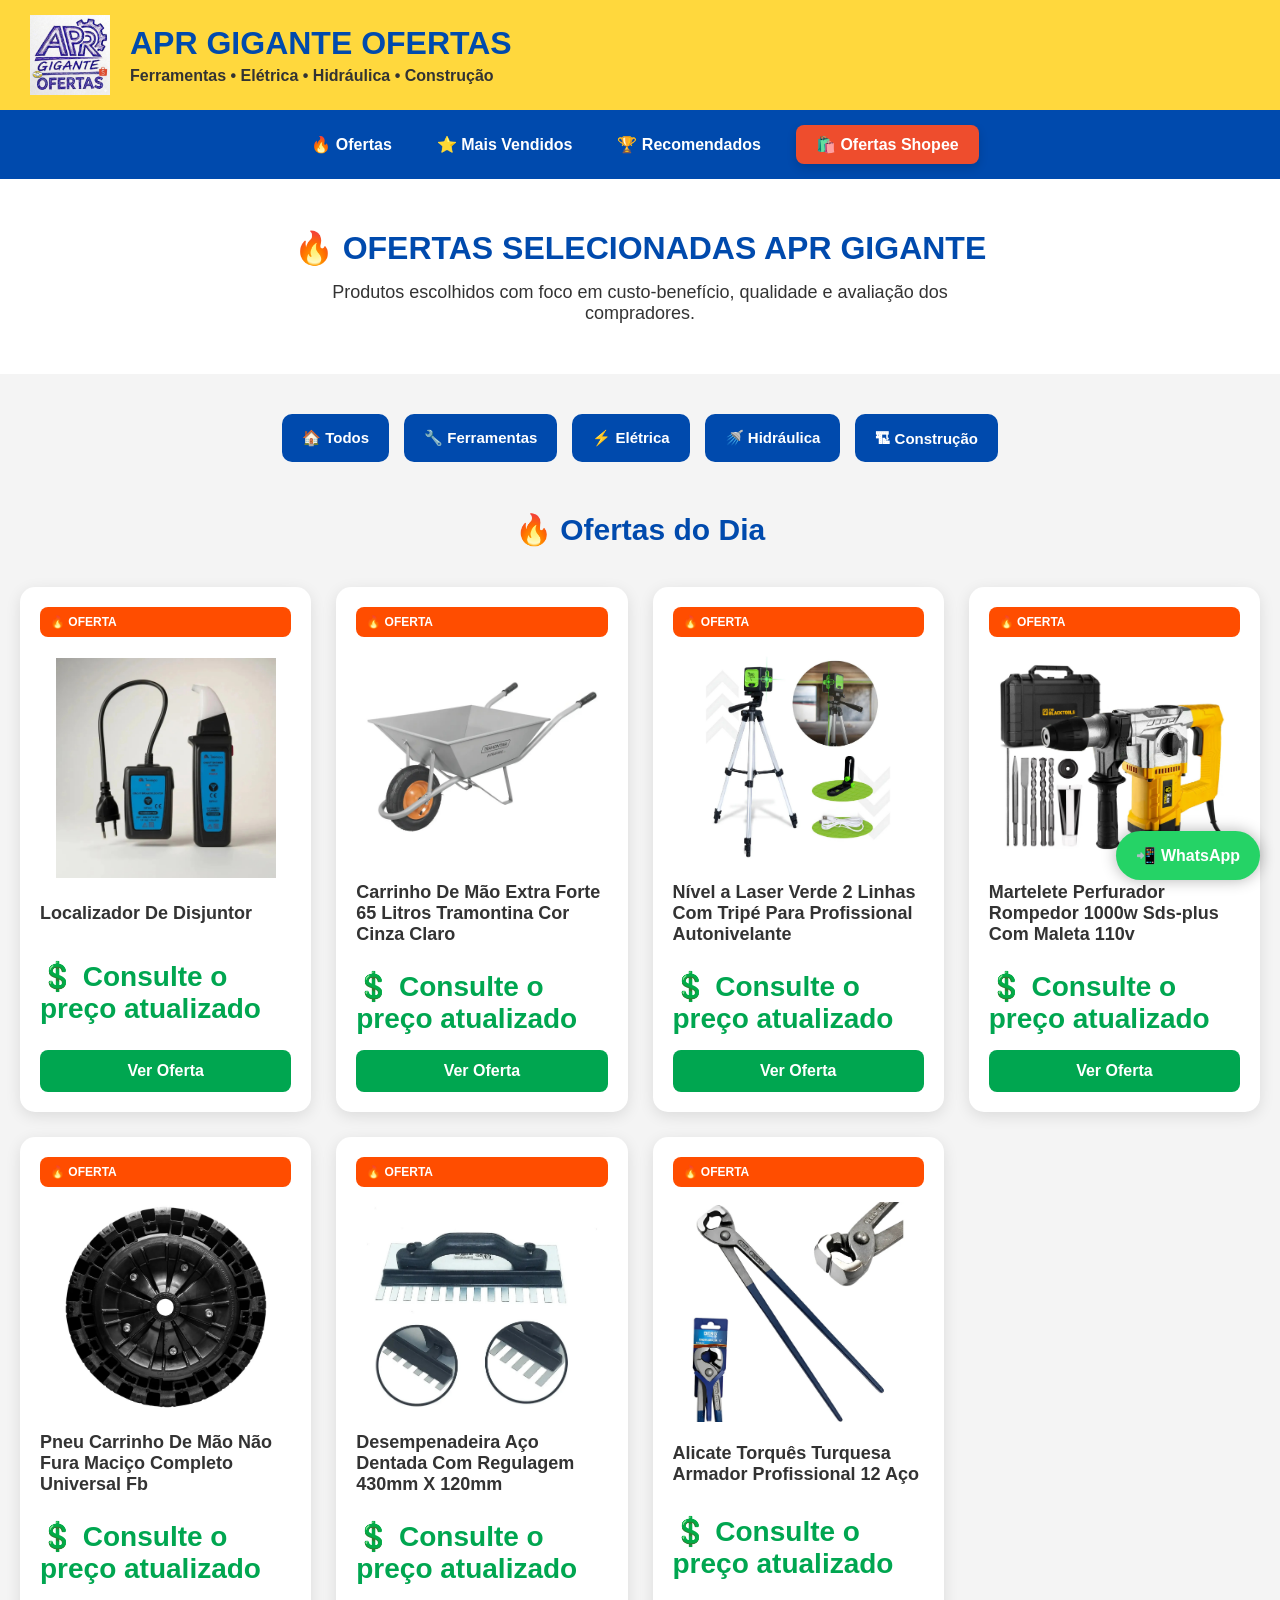
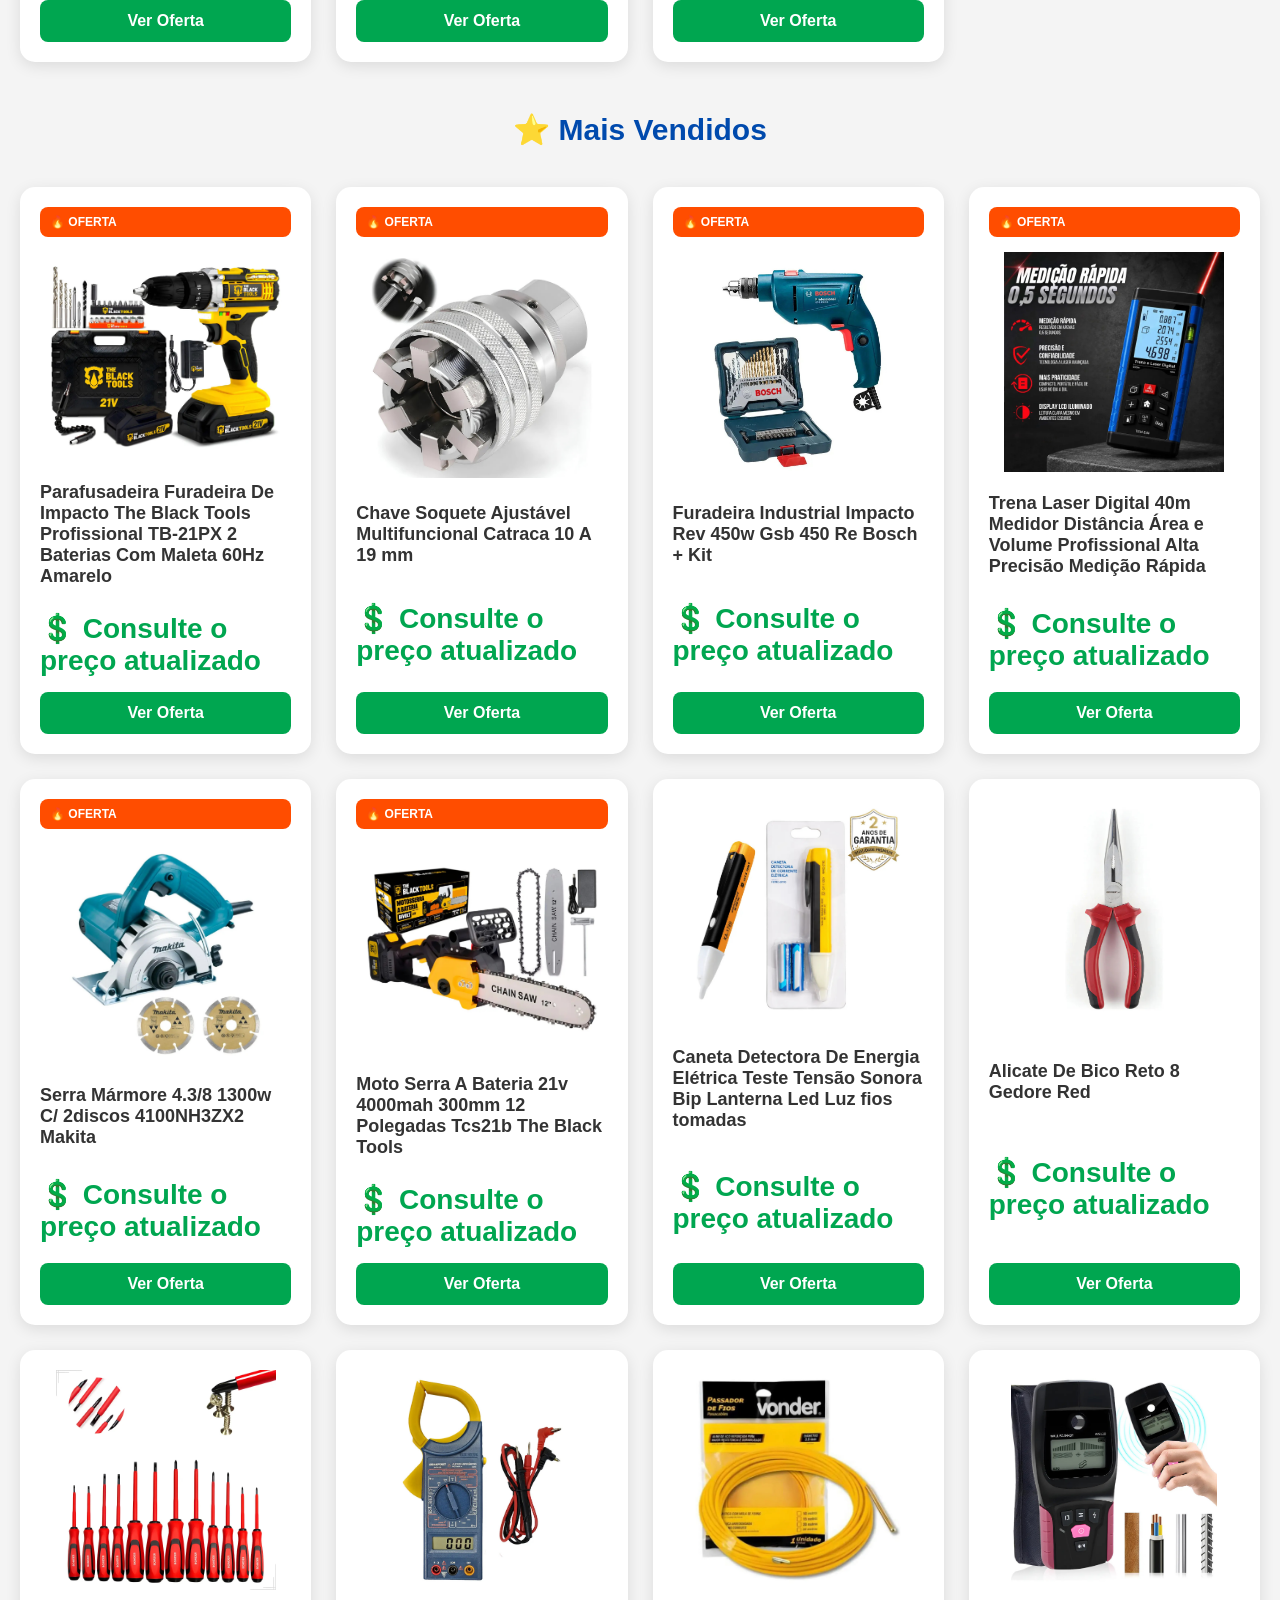
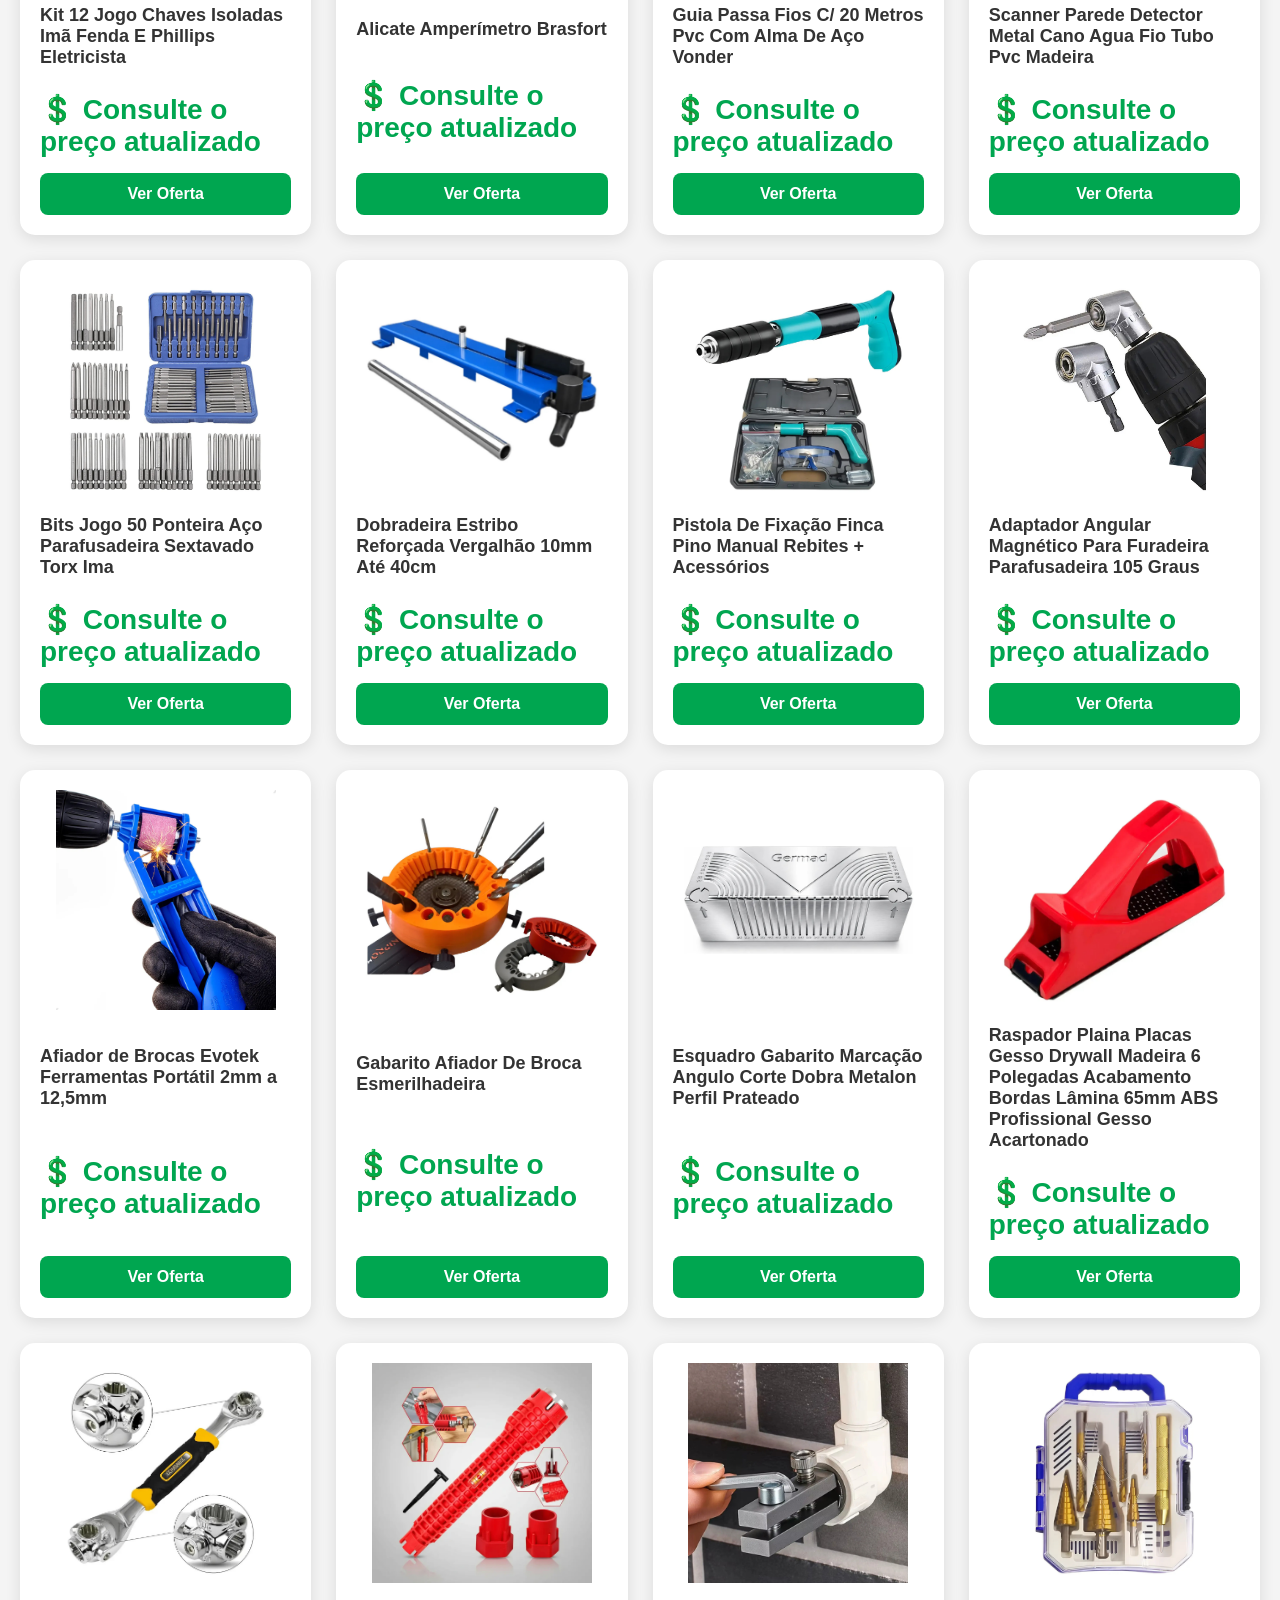
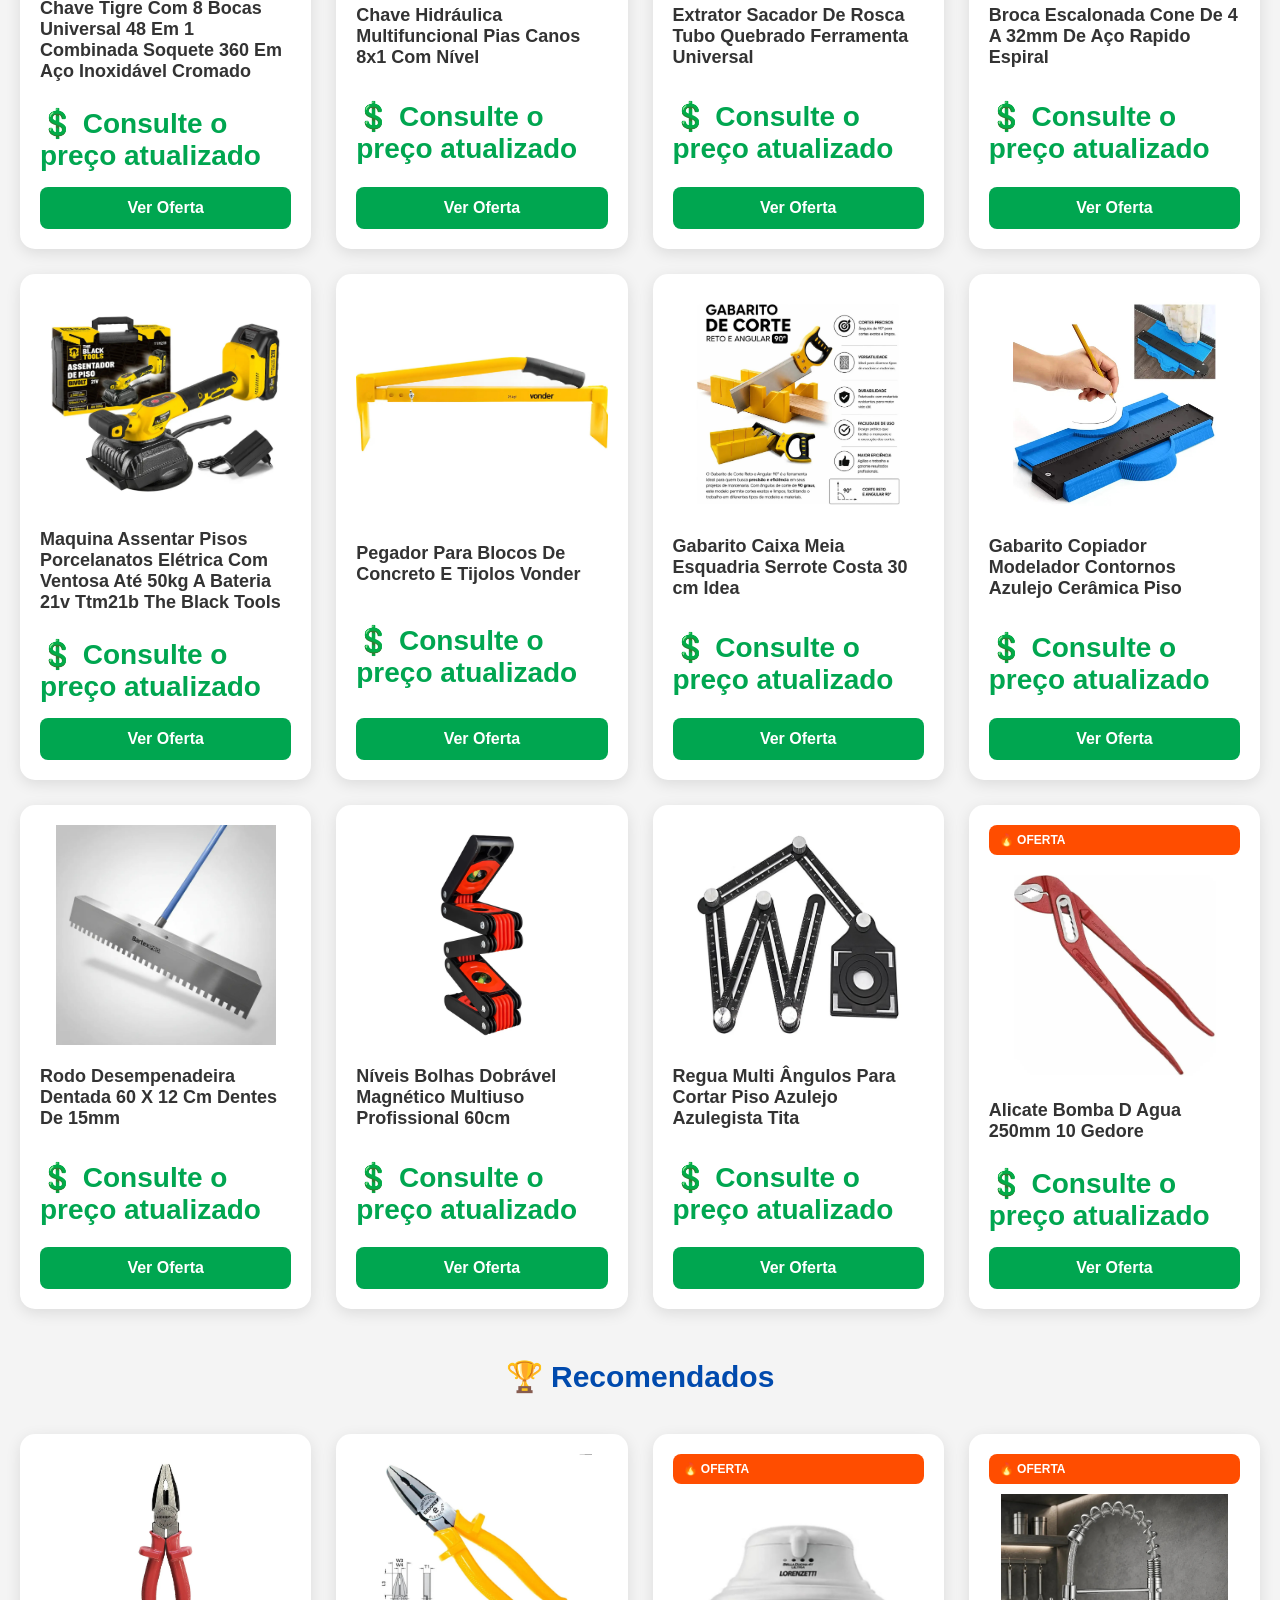
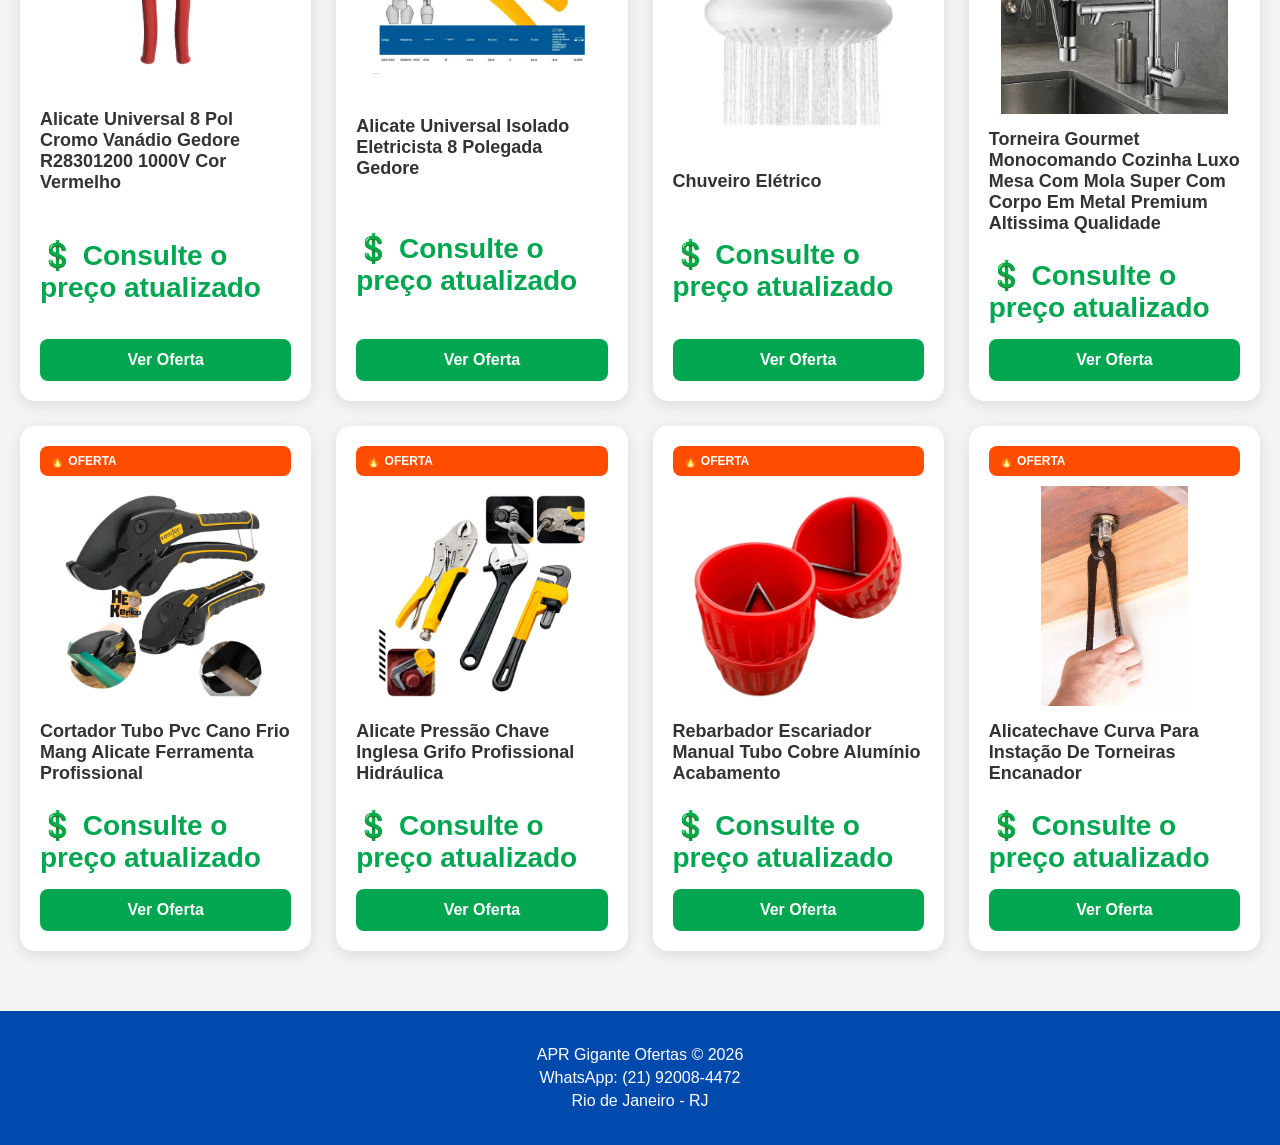
<file: index.html>
<!DOCTYPE html>
<html lang="pt-BR">

<head>
    <meta charset="UTF-8">
    <meta name="viewport" content="width=device-width, initial-scale=1.0">
    <title>APR Gigante Ofertas</title>

    <meta name="description"
        content="As melhores ofertas de Ferramentas, Elétrica, Hidráulica e Construção selecionadas pela APR Gigante.">

    <link rel="icon" href="images/LOGO.png">

    <link rel="stylesheet" href="style.css">
</head>

<body>

    <!-- CABEÇALHO -->

    <header>

        <div class="topo">

            <img src="images/AprBannerMlSh.png"
                 alt="APR Gigante"
                 class="logo">

            <div class="texto-topo">

                <h1>APR GIGANTE OFERTAS</h1>

                <p>
                    Ferramentas • Elétrica • Hidráulica • Construção
                </p>

            </div>

        </div>

    </header>

    <!-- MENU -->

    <nav>

        <a href="#ofertas">🔥 Ofertas</a>

        <a href="#mais-vendidos">⭐ Mais Vendidos</a>

        <a href="#recomendados">🏆 Recomendados</a>

            <a href="shopee.html" class="btn-shopee">🛍️ Ofertas Shopee</a>
        </a>

    </nav>

    <!-- BANNER -->

    <section class="banner">

        <h2>
            🔥 OFERTAS SELECIONADAS APR GIGANTE
        </h2>

        <p>
            Produtos escolhidos com foco em custo-benefício,
            qualidade e avaliação dos compradores.
        </p>

    </section>

    <!-- CATEGORIAS -->

    <section class="categorias">
      
        <button class="categoria"
                onclick="filtrarCategoria('todos')">
            🏠 Todos
        </button>

        <button class="categoria"
                onclick="filtrarCategoria('ferramentas')">
            🔧 Ferramentas
        </button>

        <button class="categoria"
                onclick="filtrarCategoria('eletrica')">
            ⚡ Elétrica
        </button>

        <button class="categoria"
                onclick="filtrarCategoria('hidraulica')">
            🚿 Hidráulica
        </button>

        <button class="categoria"
                onclick="filtrarCategoria('construcao')">
            🏗 Construção
        </button>

    </section>

    <!-- OFERTAS -->

    <section id="ofertas" class="titulo-secao">

        <h2>🔥 Ofertas do Dia</h2>

    </section>

    <section id="lista-produtos"
             class="produtos">

    </section>

    <!-- MAIS VENDIDOS -->

    <section id="mais-vendidos"
             class="titulo-secao">

        <h2>⭐ Mais Vendidos</h2>

    </section>

    <section id="lista-vendidos"
             class="produtos">

    </section>

    <!-- RECOMENDADOS -->

    <section id="recomendados"
             class="titulo-secao">

        <h2>🏆 Recomendados</h2>

    </section>

    <section id="lista-recomendados"
             class="produtos">

    </section>

    <!-- RODAPÉ -->

    <footer>

        <p>
            APR Gigante Ofertas © 2026
        </p>

        <p>
            WhatsApp: (21) 92008-4472
        </p>

        <p>
            Rio de Janeiro - RJ
        </p>

    </footer>

    <!-- WHATSAPP FLUTUANTE -->

    <a class="whatsapp"
       href="https://wa.me/5521920084472"
       target="_blank">

        📲 WhatsApp

    </a>

    <script src="app.js"></script>

</body>

</html>
</file>
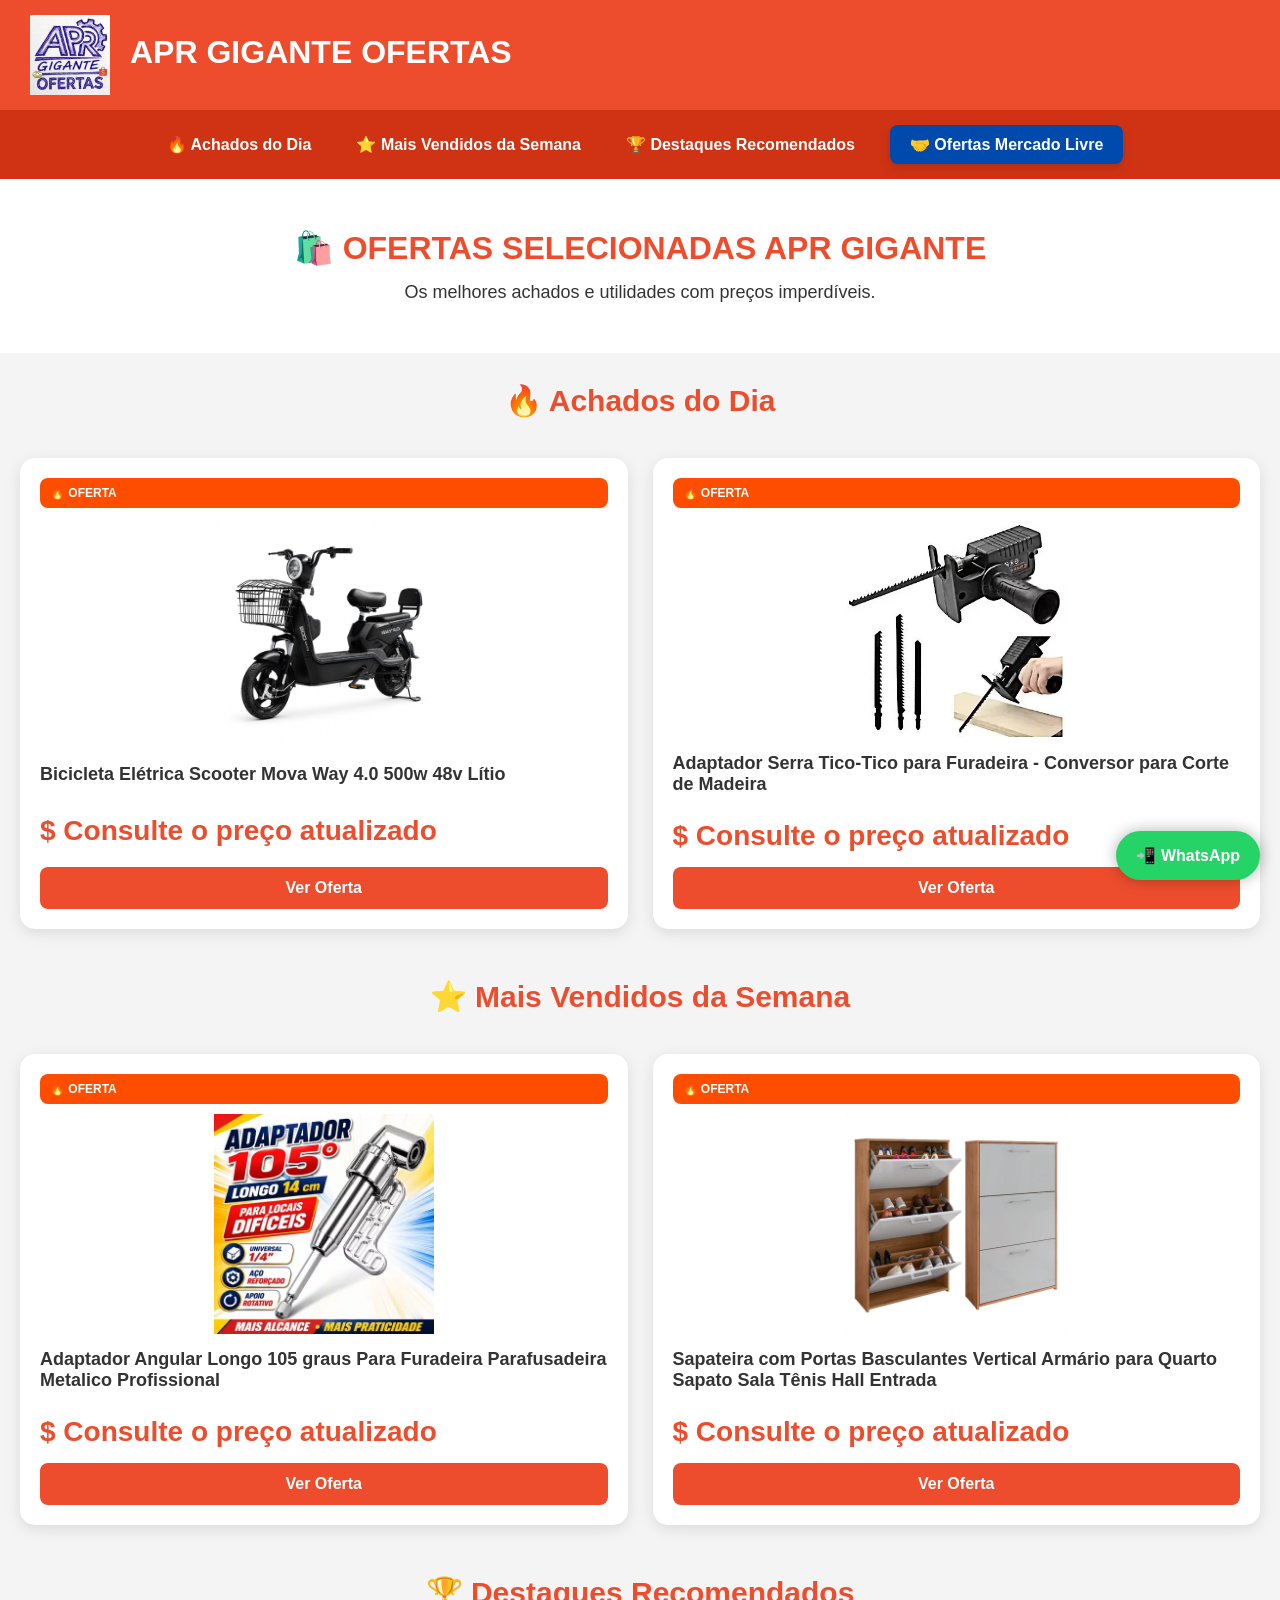
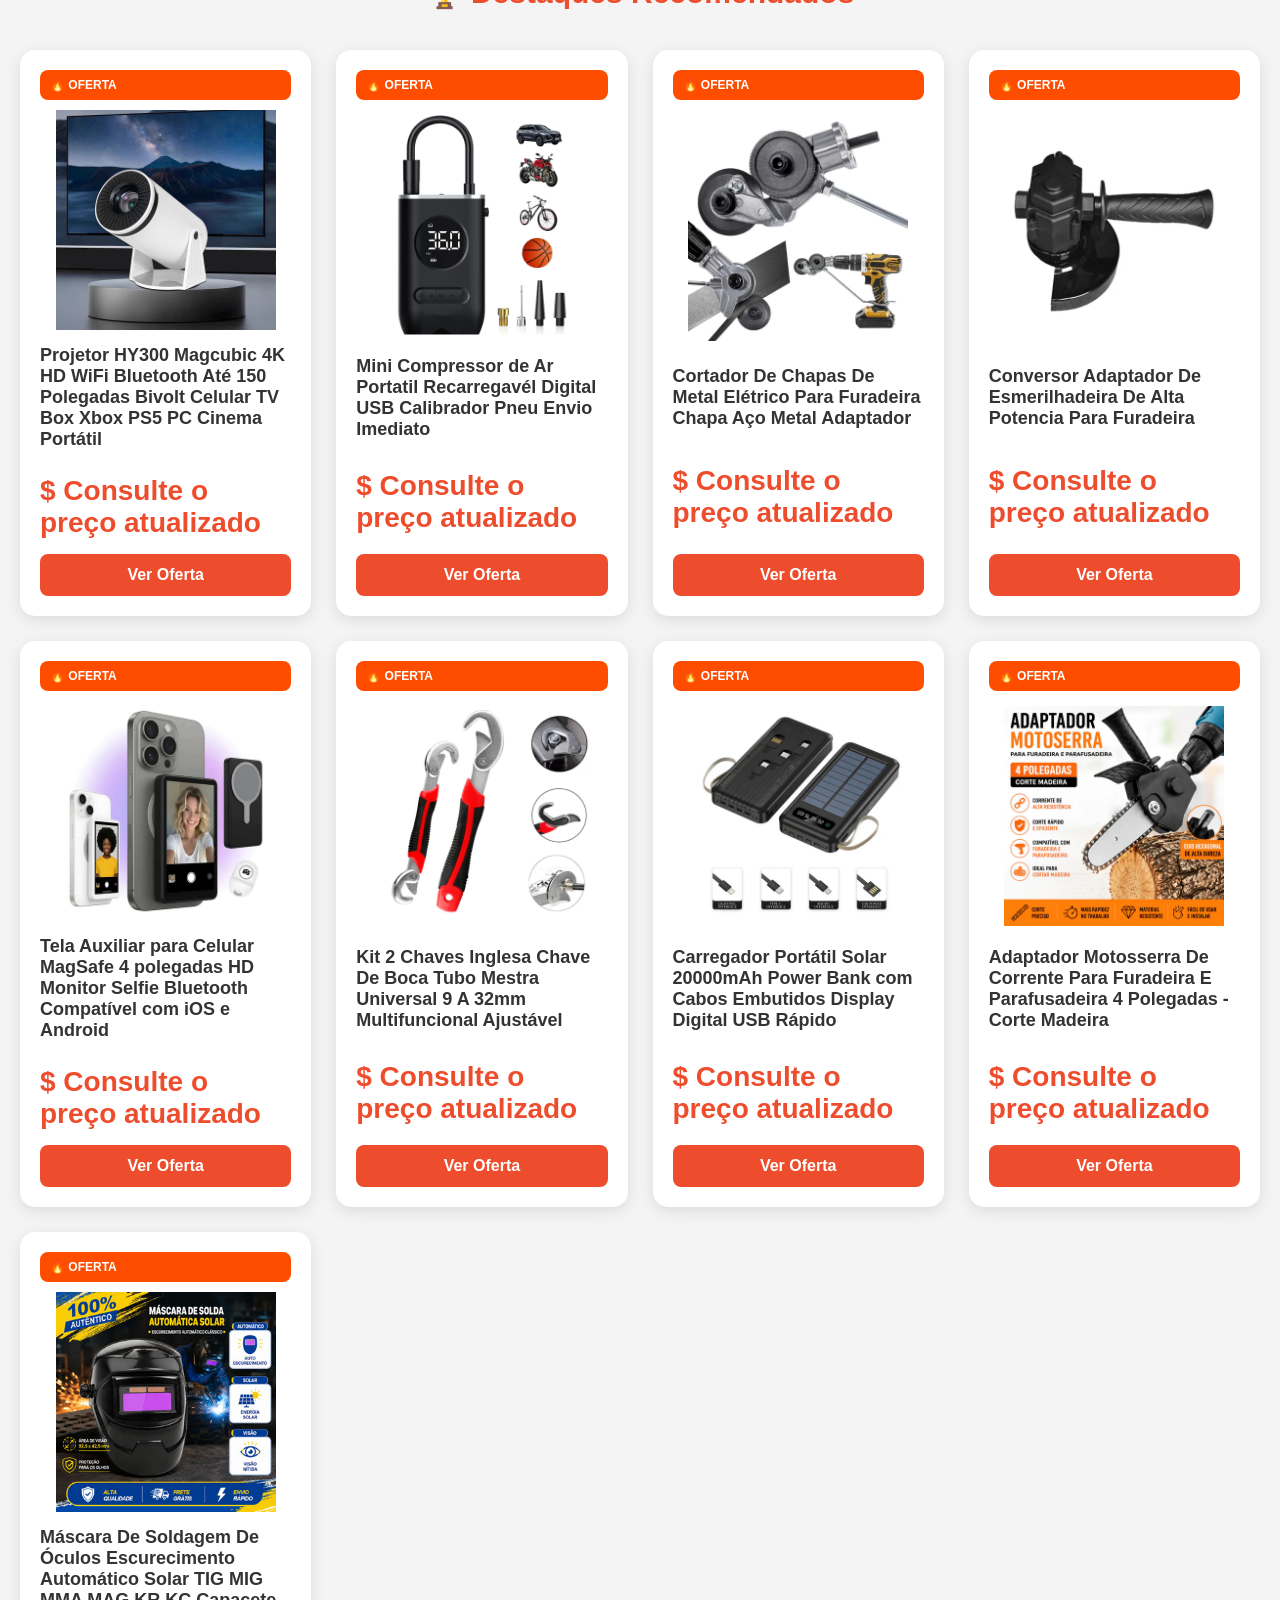
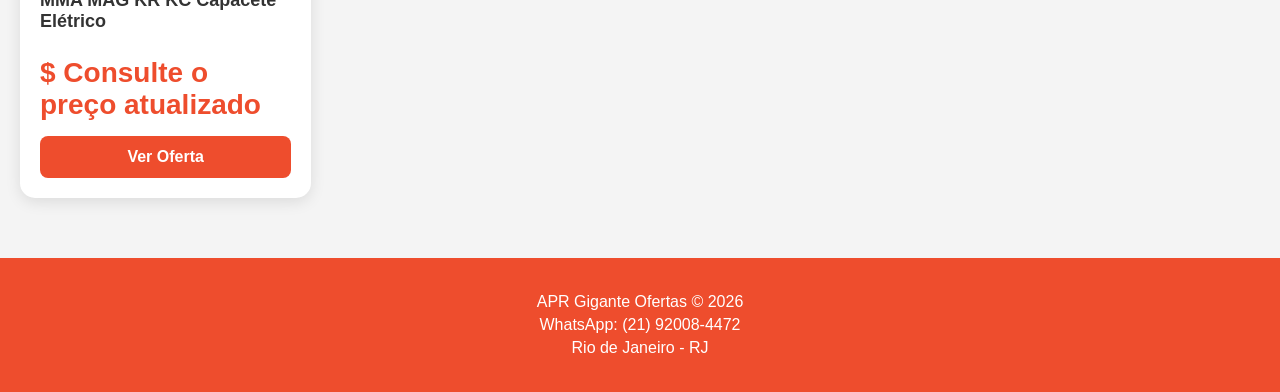
<file: shopee.html>
<!DOCTYPE html>
<html lang="pt-BR">

<head>
    <meta charset="UTF-8">
    <meta name="viewport" content="width=device-width, initial-scale=1.0">
    <title>APR Gigante Ofertas - Shopee</title>

    <meta name="description"
        content="As melhores ofertas da Shopee selecionadas pela APR Gigante.">

    <link rel="icon" href="images/LOGO.png">

    <link rel="stylesheet" href="style.css">
</head>

<body class="shopee-page">

    <!-- CABEÇALHO -->

    <header>

        <div class="topo">

            <img src="images/AprBannerMlSh.png"
                 alt="APR Gigante"
                 class="logo">

            <div class="texto-topo">

                <h1>APR GIGANTE OFERTAS</h1>

                <p>
                   
                </p>

            </div>

        </div>

    </header>

    <!-- MENU DA PÁGINA SHOPEE CORRIGIDO -->

    <nav>

               <a href="#ofertas">🔥 Achados do Dia</a>

        <a href="#mais-vendidos">⭐ Mais Vendidos da Semana</a>

        <a href="#recomendados">🏆 Destaques Recomendados</a>

        <a href="index.html" class="btn-ml">🤝 Ofertas Mercado Livre</a>
    
    
    </nav>

    <!-- BANNER -->

    <section class="banner">

        <h2>
            🛍️ OFERTAS SELECIONADAS APR GIGANTE
        </h2>

        <p>
            Os melhores achados e utilidades com preços imperdíveis.
        </p>

    </section>

   
    <!-- OFERTAS SHOPEE -->

    <section id="ofertas" class="titulo-secao">

        <h2>🔥 Achados do Dia</h2>

    </section>

    <section id="lista-produtos"
             class="produtos">

    </section>

    <!-- MAIS VENDIDOS SHOPEE -->

    <section id="mais-vendidos" class="titulo-secao">

        <h2>⭐ Mais Vendidos da Semana</h2>

    </section>

    <section id="lista-vendidos"
             class="produtos">

    </section>

    <!-- RECOMENDADOS SHOPEE -->

    <section id="recomendados" class="titulo-secao">

        <h2>🏆 Destaques Recomendados</h2>

    </section>

    <section id="lista-recomendados"
             class="produtos">

    </section>

    <!-- RODAPÉ -->

    <footer>

        <p>
            APR Gigante Ofertas © 2026
        </p>

        <p>
            WhatsApp: (21) 92008-4472
        </p>

        <p>
            Rio de Janeiro - RJ
        </p>

    </footer>

    <!-- WHATSAPP FLUTUANTE -->

    <a class="whatsapp"
       href="https://wa.me/5521920084472"
       target="_blank">

        📲 WhatsApp

    </a>

    <!-- CHAMANDO O SCRIPT PRÓPRIO DA SHOPEE -->
    <script src="shopee.js"></script>

</body>

</html>
</file>
<file: style.css>
* {
    margin: 0;
    padding: 0;
    box-sizing: border-box;
}

body {
    font-family: Arial, Helvetica, sans-serif;
    background: #f4f4f4;
    color: #333;
}

/* ==========================================
   ESTILOS GERAIS DE LAYOUT (MERCADO LIVRE / PADRÃO)
   ========================================== */

/* CABEÇALHO */
header {
    background: #ffd83d; /* Amarelo Mercado Livre */
    padding: 15px 30px;
    box-shadow: 0 2px 10px rgba(0,0,0,.1);
}

.topo {
    display: flex;
    align-items: center;
    gap: 20px;
}

.logo {
    width: 80px;
    height: auto;
}

.texto-topo h1 {
    color: #004aad;
    font-size: 32px;
    margin-bottom: 5px;
}

.texto-topo p {
    font-weight: bold;
}

/* MENU DE NAVEGAÇÃO */
nav {
    background: #004aad;
    display: flex;
    justify-content: center;
    align-items: center;
    gap: 25px;
    padding: 15px;
    flex-wrap: wrap;
}

nav a {
    color: white;
    text-decoration: none;
    font-weight: bold;
    transition: .3s;
    padding: 5px 10px;
    border-radius: 5px;
}

nav a:hover {
    opacity: .8;
}

/* Link Ativo do Menu */
nav a.active {
    background: rgba(255, 255, 255, 0.2);
}

/* BANNER */
.banner {
    background: white;
    text-align: center;
    padding: 50px 20px;
    margin-bottom: 20px;
}

.banner h2 {
    color: #004aad;
    margin-bottom: 15px;
    font-size: 32px;
}

.banner p {
    font-size: 18px;
    max-width: 700px;
    margin: auto;
}

/* CATEGORIAS */
.categorias {
    display: flex;
    justify-content: center;
    gap: 15px;
    flex-wrap: wrap;
    padding: 20px;
}

.categoria {
    background: #004aad;
    color: white;
    border: none;
    padding: 15px 20px;
    border-radius: 10px;
    cursor: pointer;
    font-weight: bold;
    font-size: 15px;
    transition: .3s;
}

.categoria:hover {
    background: #00307d;
    transform: translateY(-3px);
}

/* TITULOS */
.titulo-secao {
    text-align: center;
    margin: 30px 0 20px;
}

.titulo-secao h2 {
    color: #004aad;
    font-size: 30px;
}

/* PRODUTOS (Layout Grid) */
.produtos {
    max-width: 1400px;
    margin: auto;
    padding: 20px;
    display: grid;
    grid-template-columns: repeat(auto-fit, minmax(280px, 1fr));
    gap: 25px;
}

/* Unificado para funcionar com .produto ou .produto-card */
.produto, .produto-card {
    background: white;
    padding: 20px;
    border-radius: 15px;
    box-shadow: 0 4px 15px rgba(0,0,0,.1);
    transition: .3s;
    position: relative;
    display: flex;
    flex-direction: column;
    justify-content: space-between;
}

.produto:hover, .produto-card:hover {
    transform: translateY(-5px);
}

.produto img, .produto-imagem img {
    width: 100%;
    height: 220px;
    object-fit: contain;
    margin-bottom: 15px;
}

.produto h3, .produto-info h3 {
    font-size: 18px;
    margin-bottom: 10px;
}

.preco {
    font-size: 28px;
    font-weight: bold;
    color: #00a650; /* Verde Mercado Livre */
    margin: 15px 0;
}

.produto a, .botao-comprar {
    display: block;
    background: #00a650;
    color: white;
    text-decoration: none;
    text-align: center;
    padding: 12px;
    border-radius: 8px;
    font-weight: bold;
    transition: .3s;
}

.produto a:hover, .botao-comprar:hover {
    opacity: .9;
}

/* SELO */
.selo {
    background: #ff4d00;
    color: white;
    padding: 8px 10px;
    border-radius: 8px;
    font-size: 12px;
    font-weight: bold;
    display: inline-block;
    margin-bottom: 10px;
}

/* RODAPÉ */
footer {
    background: #004aad;
    color: white;
    text-align: center;
    padding: 30px;
    margin-top: 40px;
}

footer p {
    margin: 5px 0;
}

/* WHATSAPP */
.whatsapp {
    position: fixed;
    bottom: 20px;
    right: 20px;
    background: #25D366;
    color: white;
    text-decoration: none;
    padding: 15px 20px;
    border-radius: 50px;
    font-weight: bold;
    box-shadow: 0 0 15px rgba(0,0,0,.3);
    z-index: 999;
}

/* ==========================================
   CUSTOMIZAÇÃO EXCLUSIVA PARA A PÁGINA DA SHOPEE
   ========================================== */

/* Identificador aplicado no body da shopee */
.shopee-page header {
    background: #ee4d2d; /* Laranja Oficial Shopee */
}

.shopee-page .texto-topo h1 {
    color: white; /* Texto branco para contrastar no laranja */
}

.shopee-page .texto-topo p {
    color: #fddcd5;
}

.shopee-page nav {
    background: #d03314; /* Vermelho escuro/Laranja escuro Shopee */
}

.shopee-page .banner h2,
.shopee-page .titulo-secao h2 {
    color: #ee4d2d;
}

.shopee-page .categoria {
    background: #ee4d2d;
}

.shopee-page .categoria:hover {
    background: #d03314;
}

.shopee-page .preco {
    color: #ee4d2d; /* Preço laranja Shopee */
}

.shopee-page .produto a, 
.shopee-page .botao-comprar {
    background: #ee4d2d; /* Botão de compra laranja Shopee */
}

.shopee-page footer {
    background: #ee4d2d;
}


/* RESPONSIVO */
@media(max-width:768px){
    .logo {
        width: 65px;
    }
    .texto-topo h1 {
        font-size: 24px;
    }
    .banner h2 {
        font-size: 24px;
    }
    .banner p {
        font-size: 16px;
    }
    .produto img, .produto-imagem img {
        height: 180px;
    }
}

/* ==========================================
   CORES DOS BOTÕES DE TROCA DE PLATAFORMA
   ========================================== */

/* Botão da Shopee (Laranja) quando aparece no Mercado Livre */
nav a.btn-shopee {
    background: #ee4d2d;
    padding: 10px 20px;
    border-radius: 8px;
    box-shadow: 0 4px 10px rgba(0, 0, 0, 0.15);
}

nav a.btn-shopee:hover {
    background: #d03314;
    opacity: 1; /* Mantém o brilho da cor no hover */
    transform: translateY(-2px);
}

/* Botão do Mercado Livre (Azul) quando aparece na Shopee */
nav a.btn-ml {
    background: #004aad;
    padding: 10px 20px;
    border-radius: 8px;
    box-shadow: 0 4px 10px rgba(0, 0, 0, 0.15);
}

nav a.btn-ml:hover {
    background: #00307d;
    opacity: 1;
    transform: translateY(-2px);
}
</file>
